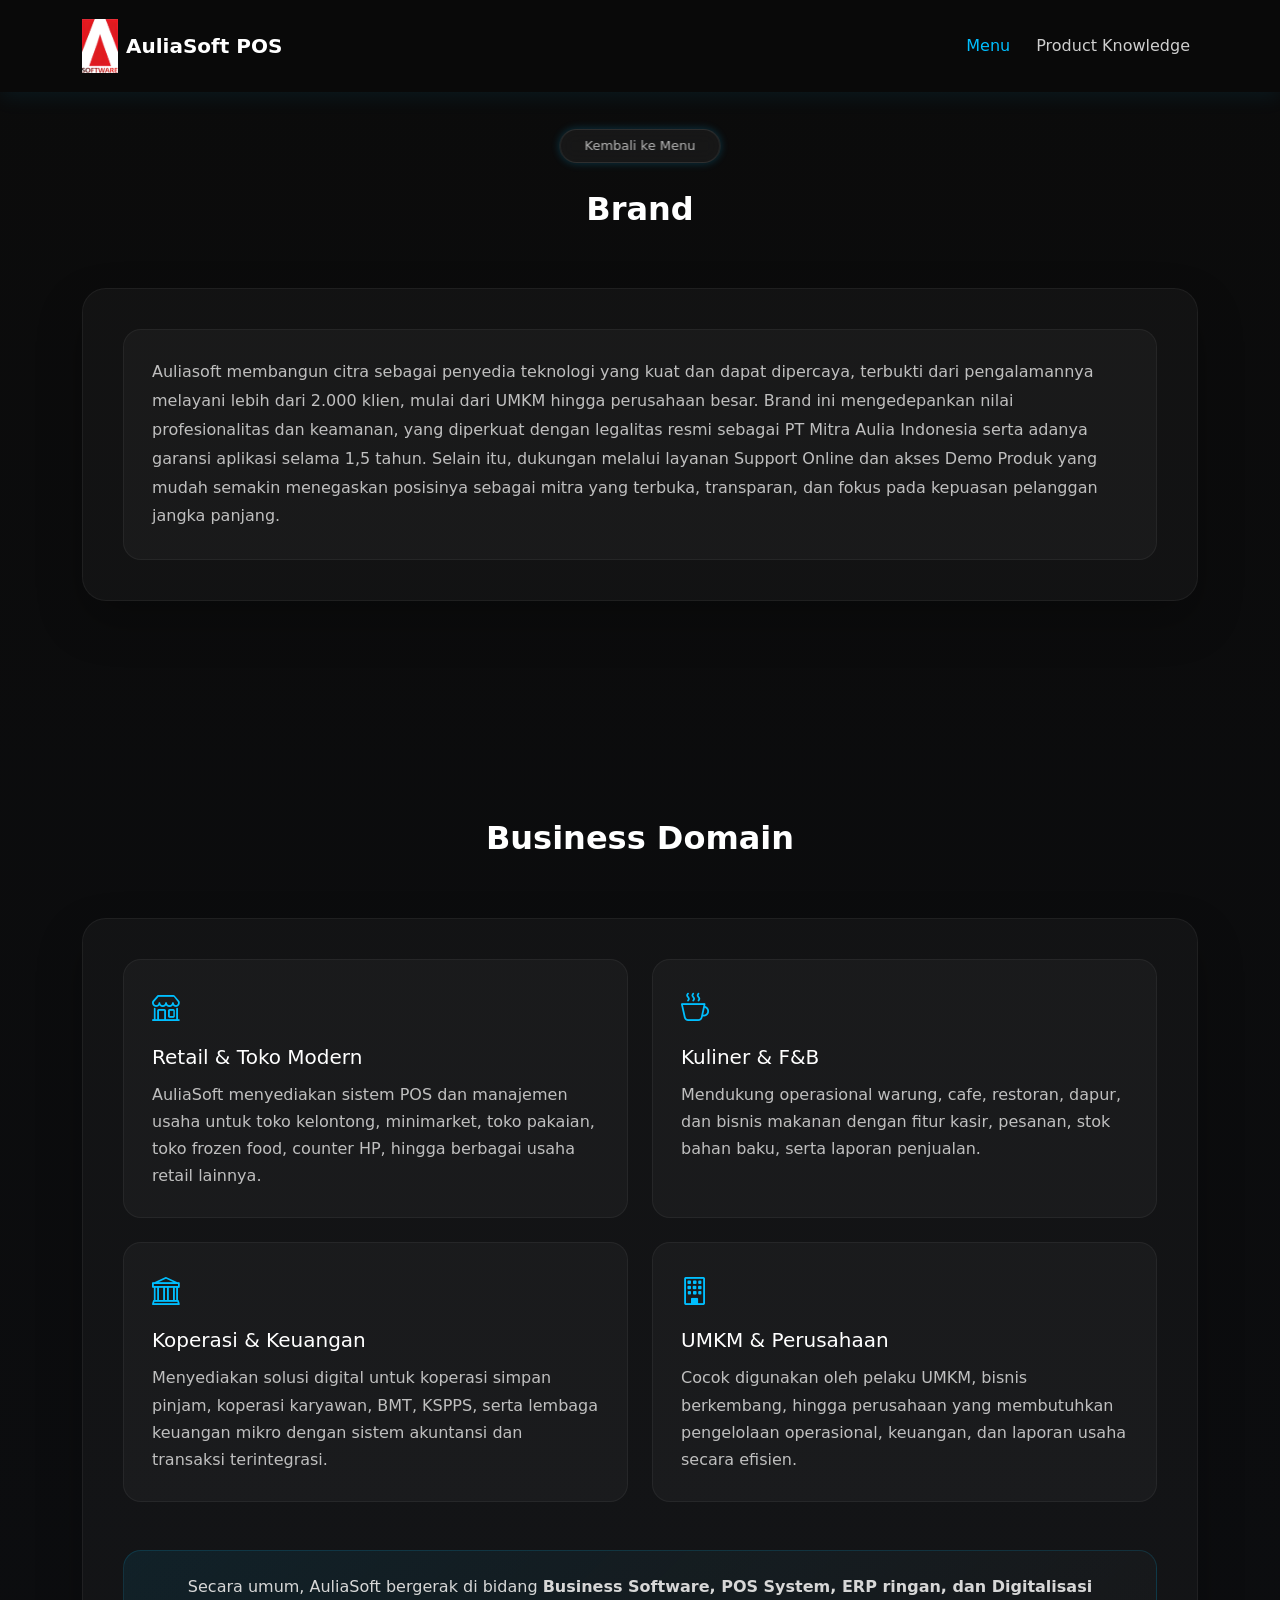
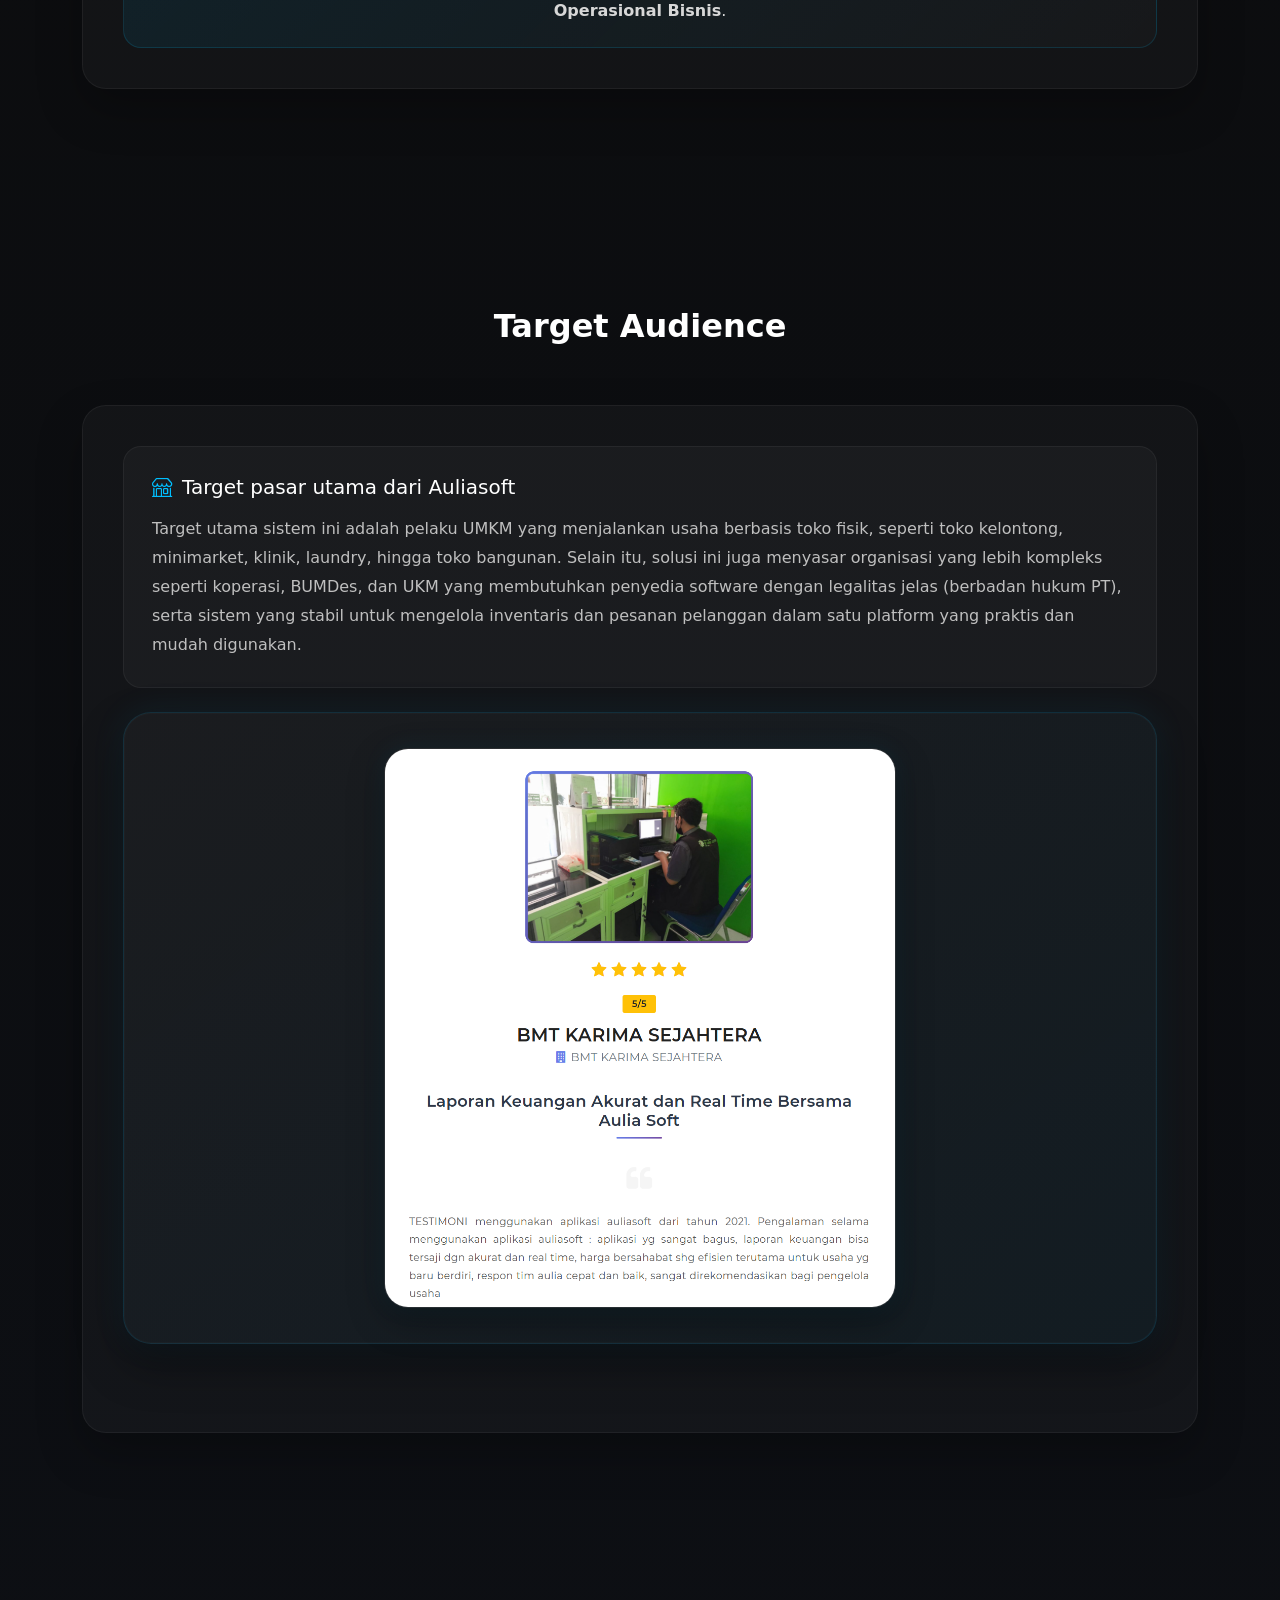
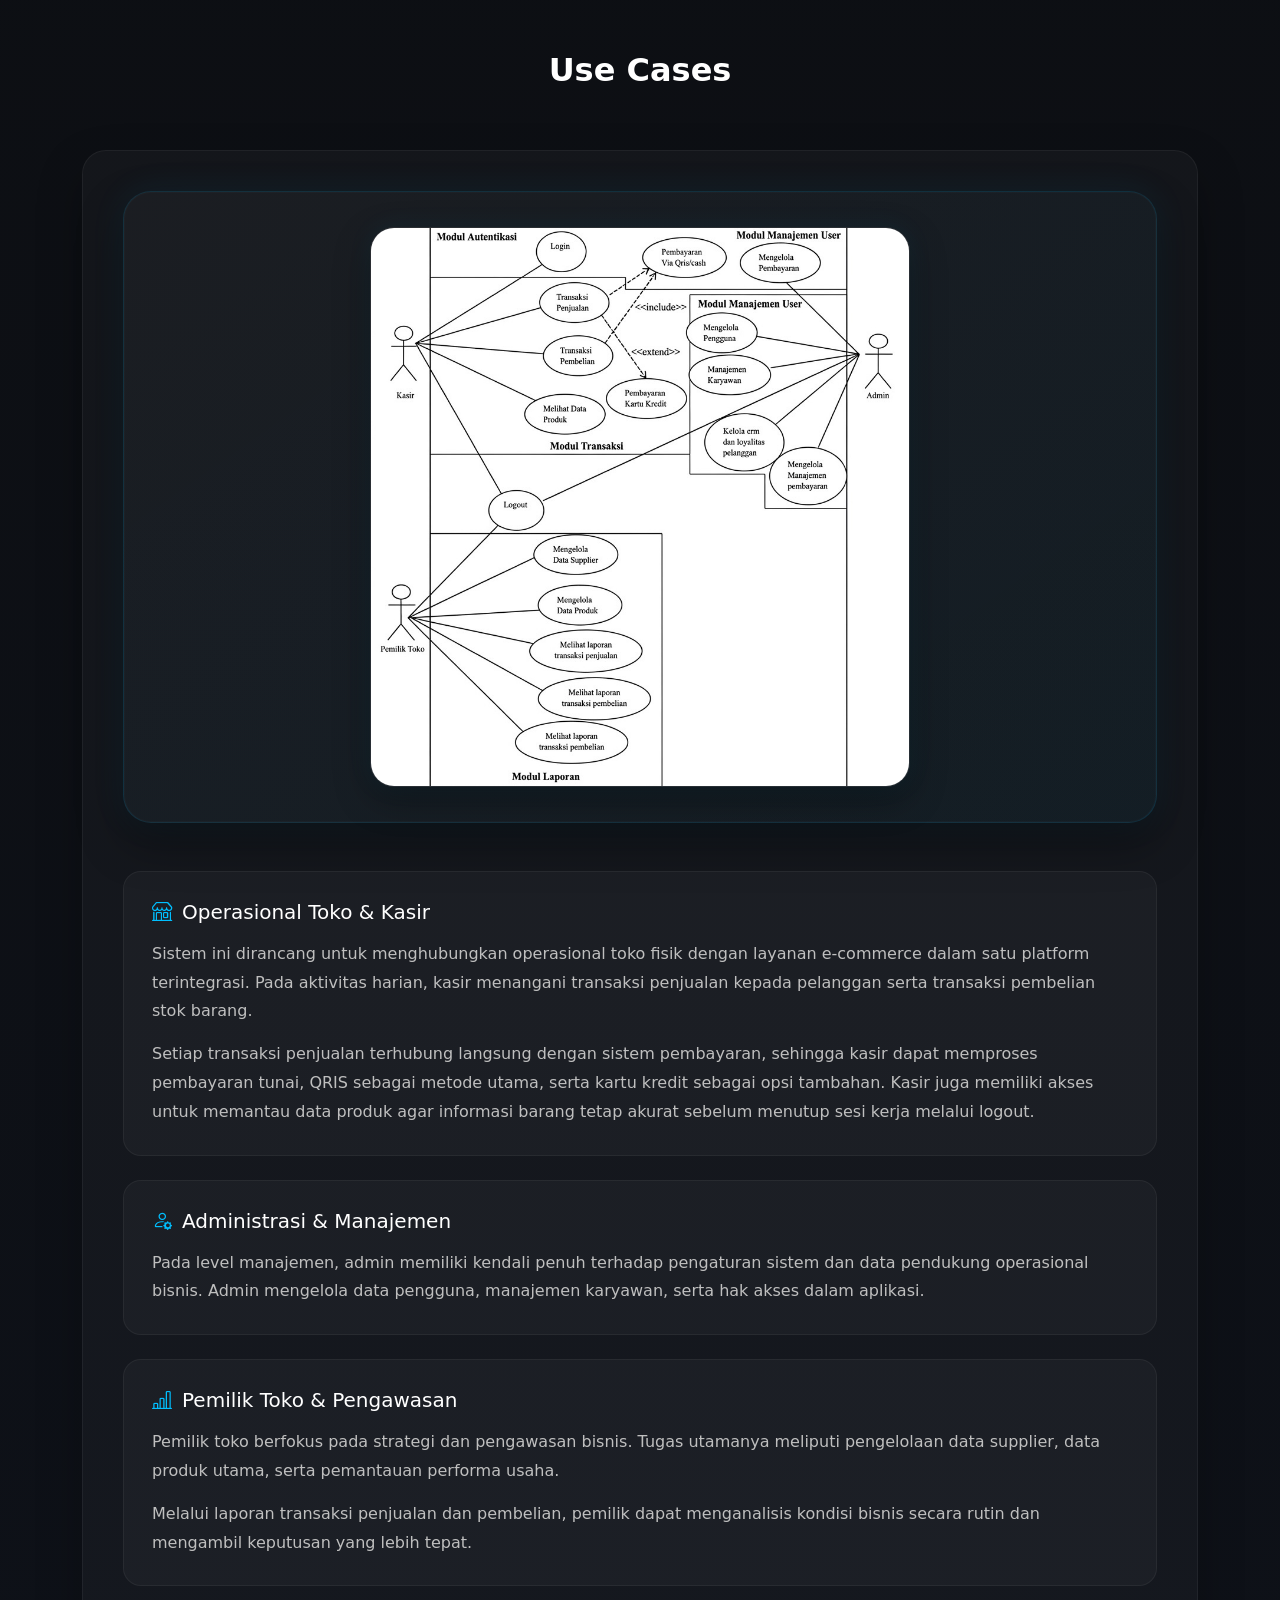
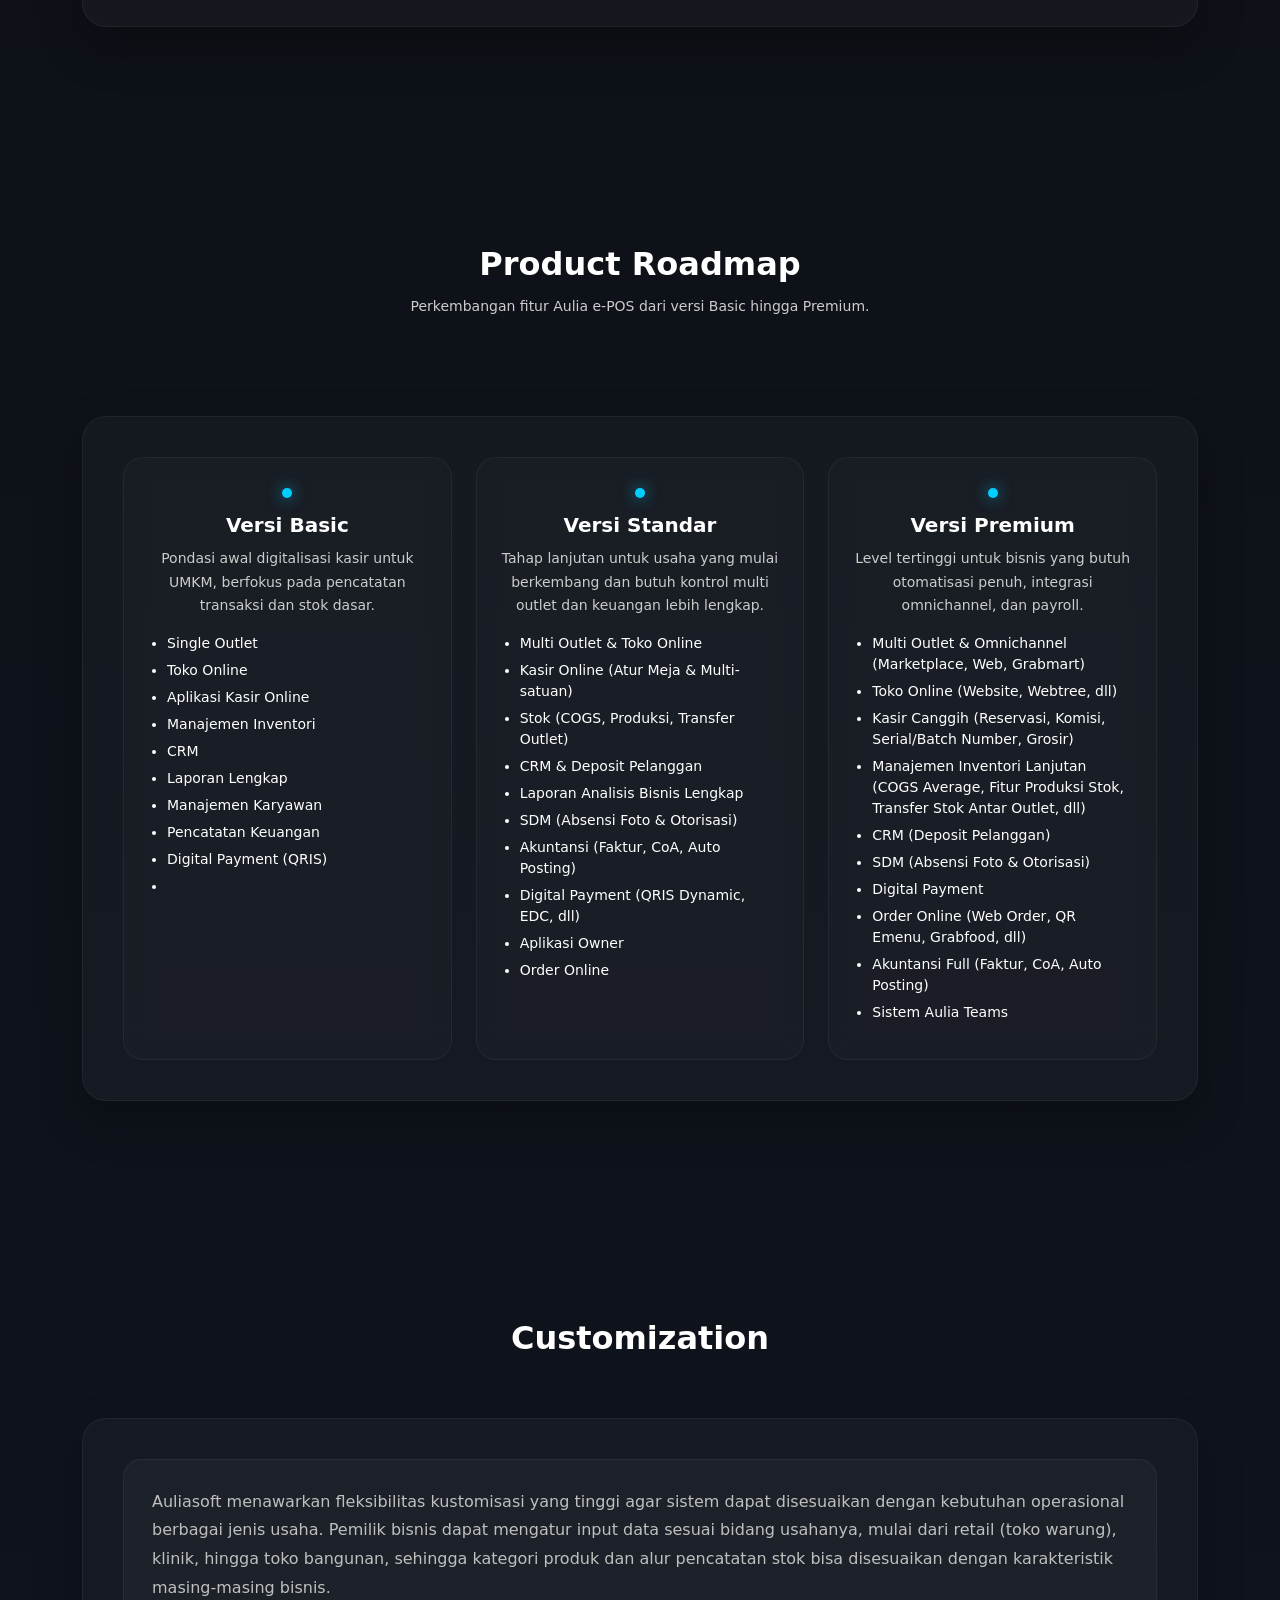
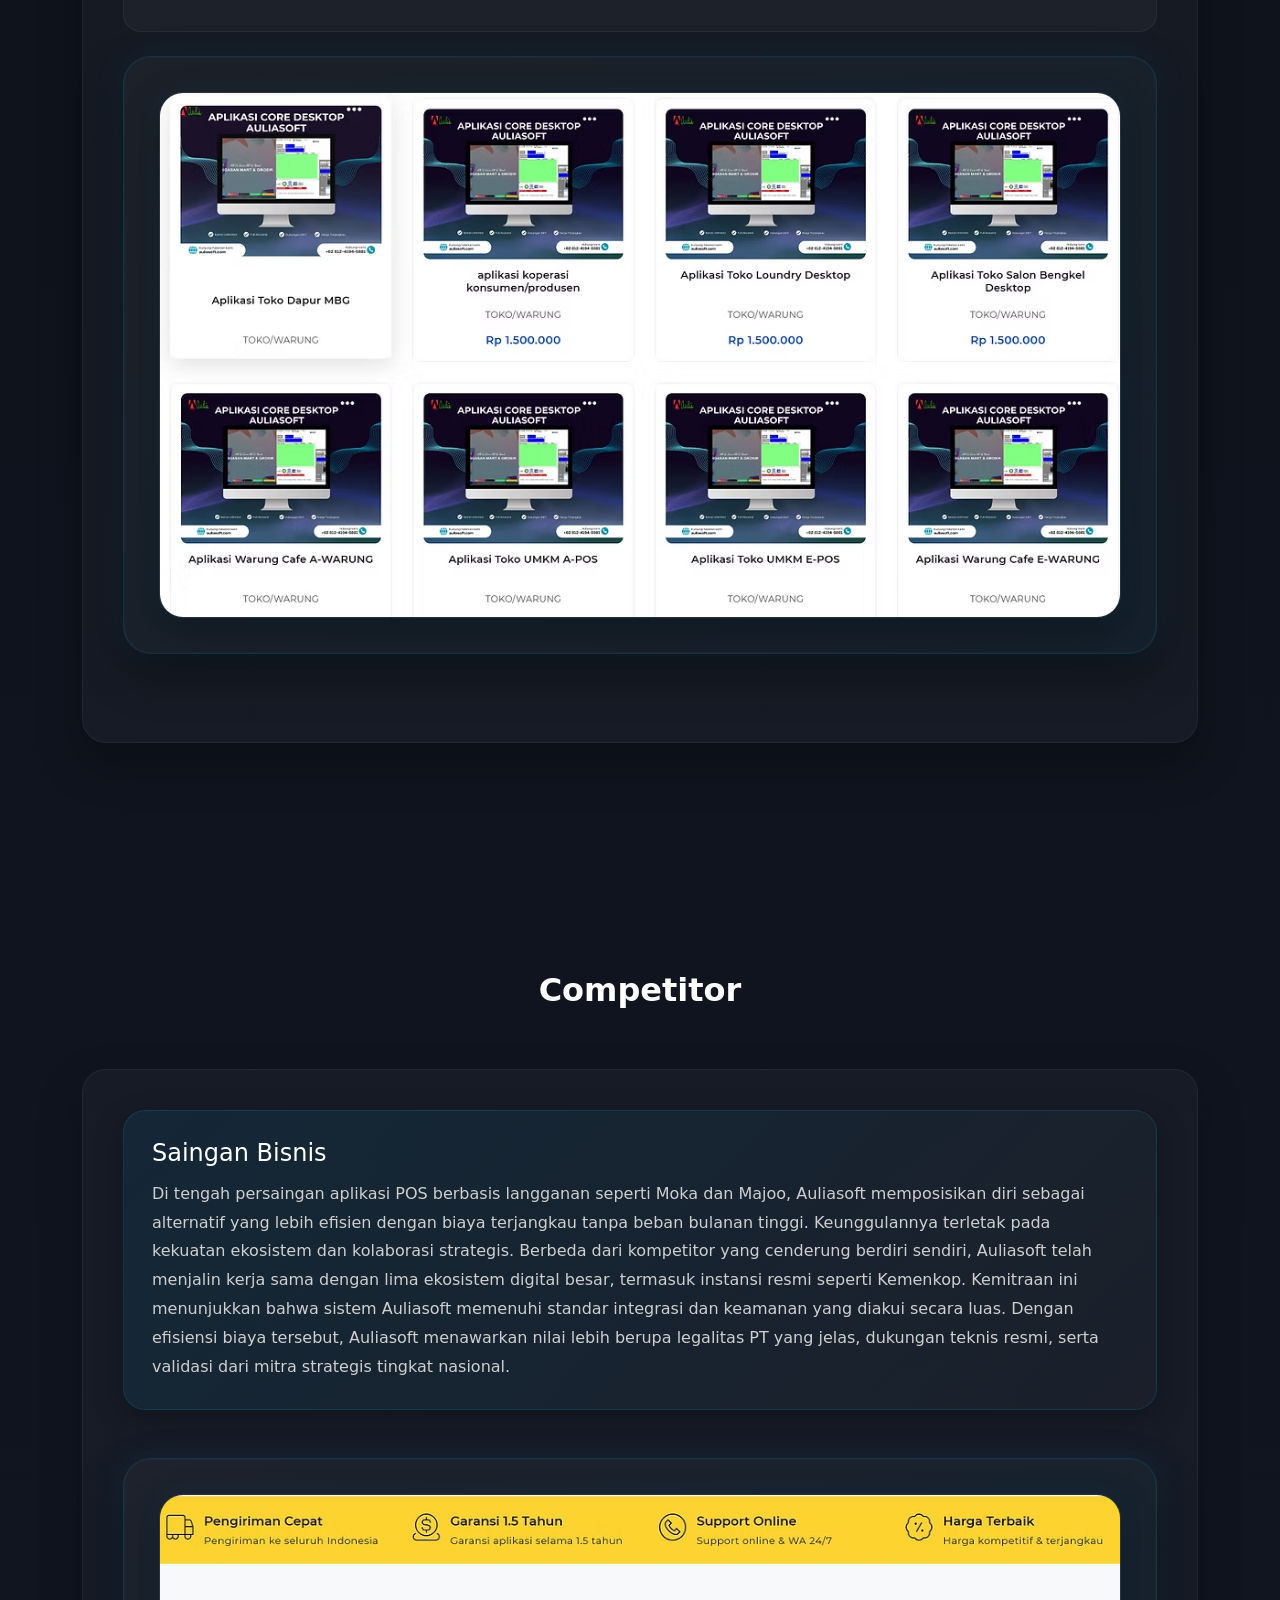
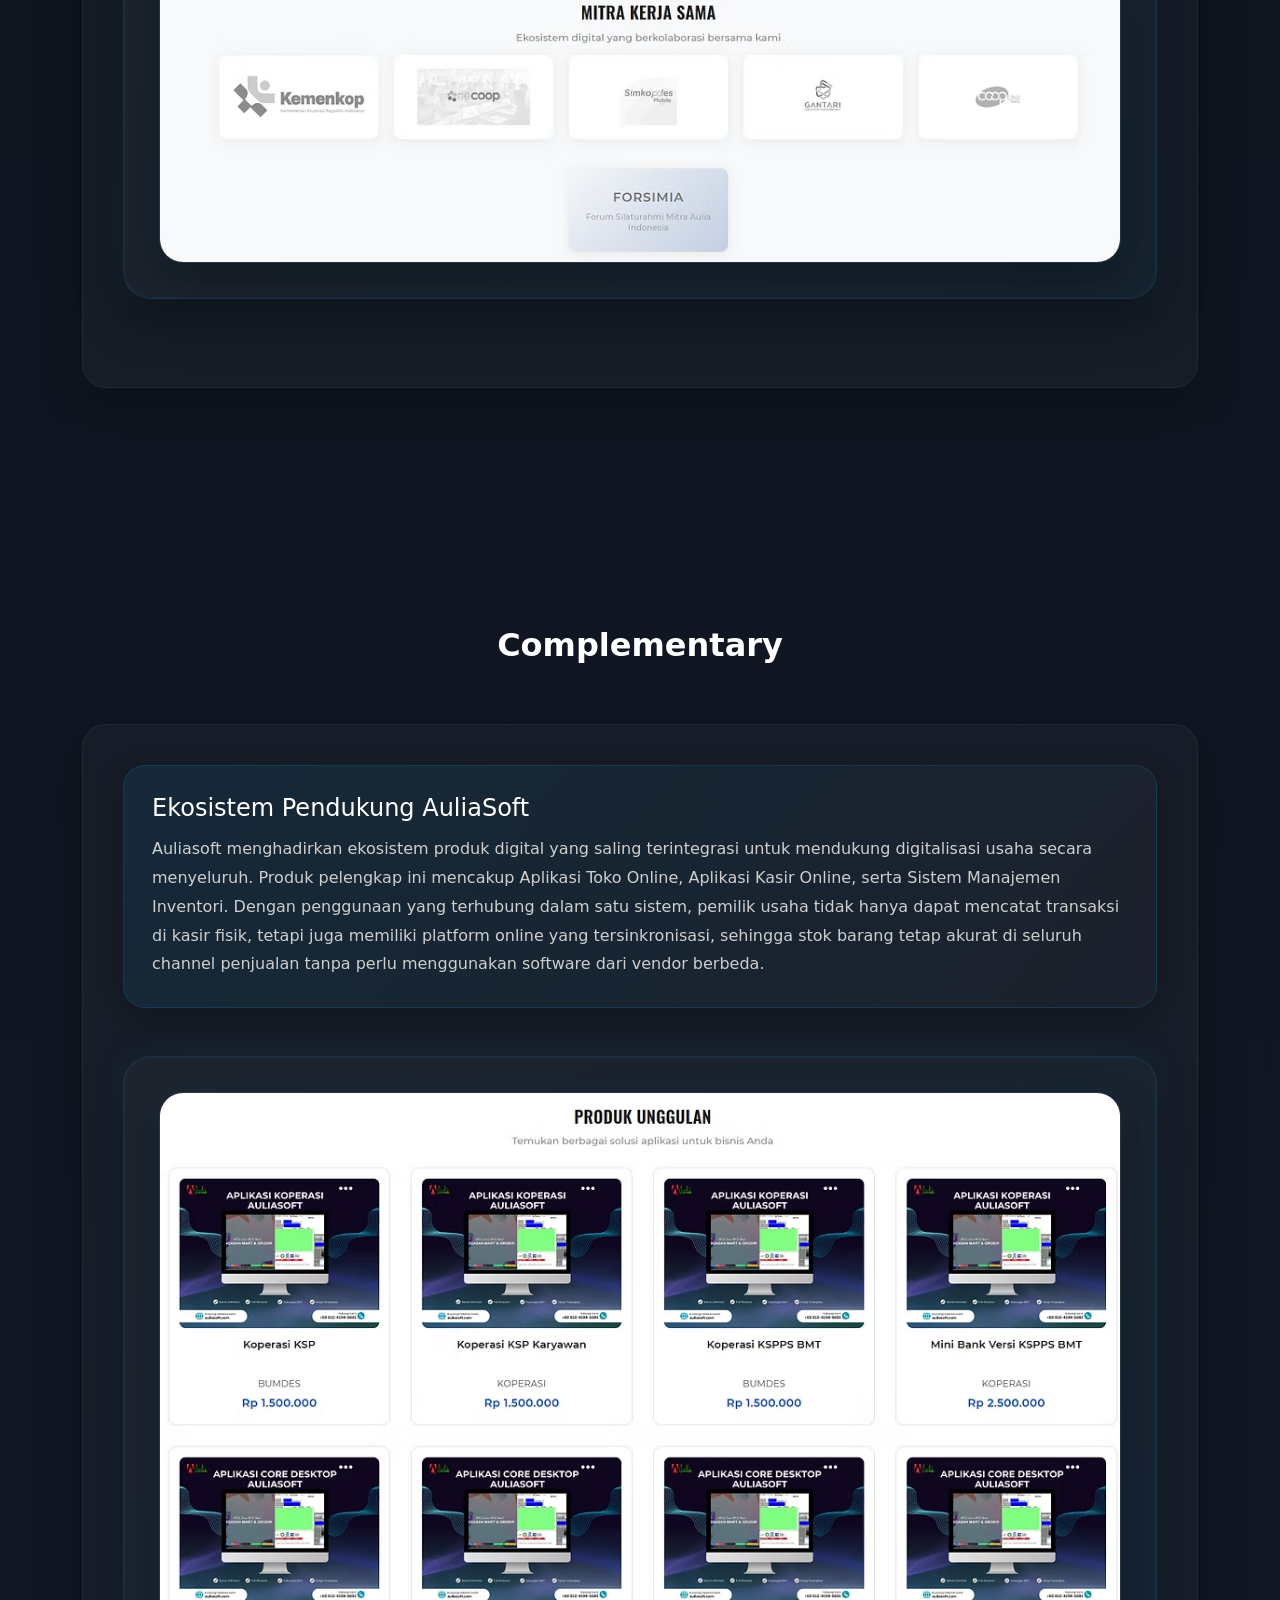
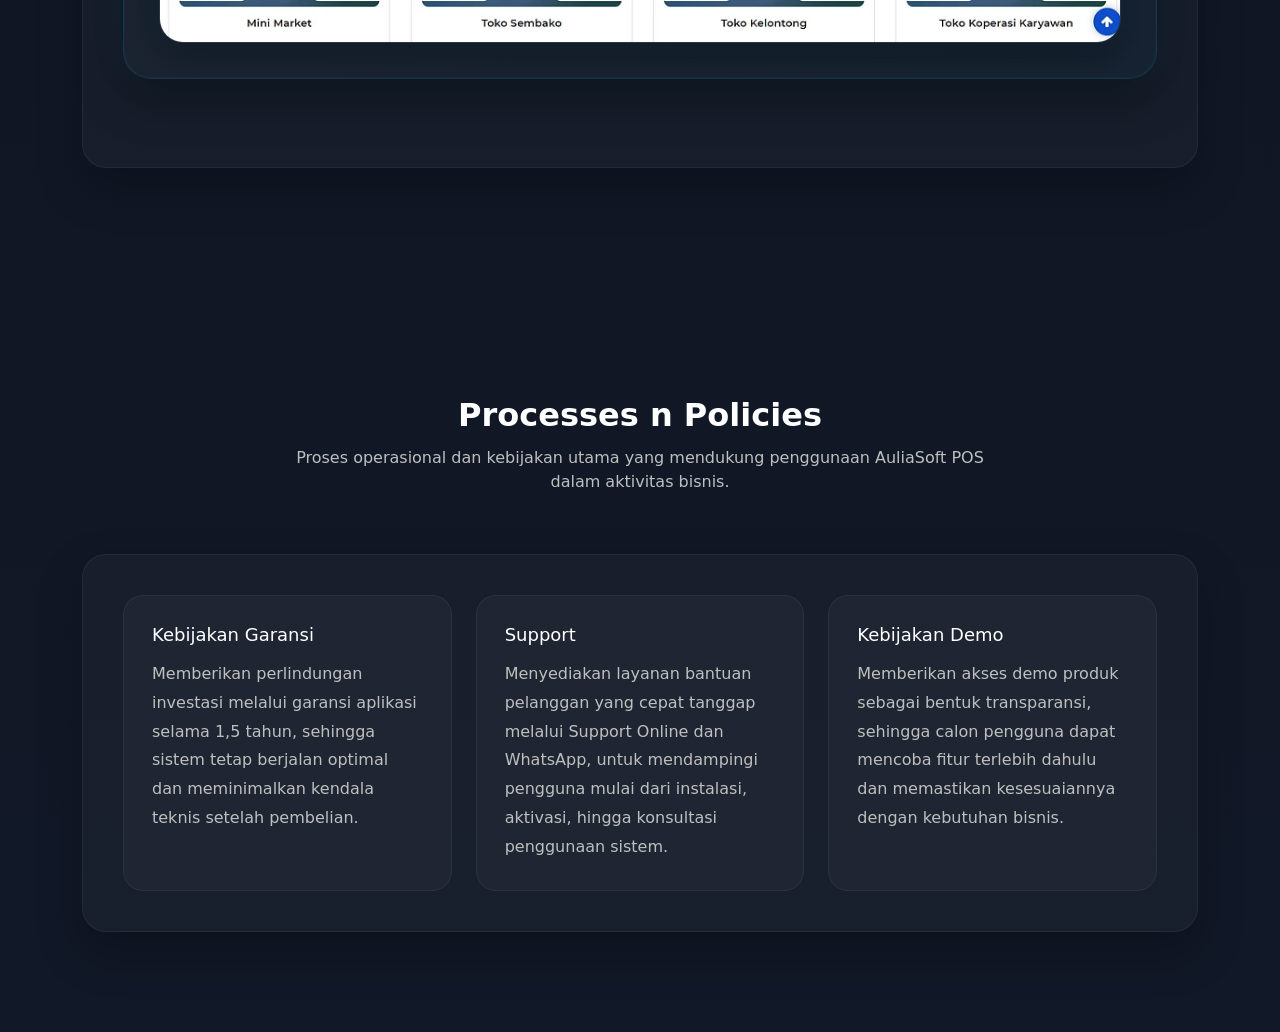
<file: detail.html>
<!DOCTYPE html>
<html lang="id">
<head>
  <meta charset="UTF-8">
  <meta name="viewport" content="width=device-width, initial-scale=1">

  <title>AuliaSoft Insight</title>

  <!-- Bootstrap CSS -->
  <link rel="stylesheet"
        href="https://cdn.jsdelivr.net/npm/bootstrap@5.3.2/dist/css/bootstrap.min.css">

  <!-- Bootstrap Icons -->
  <link rel="stylesheet"
        href="https://cdn.jsdelivr.net/npm/bootstrap-icons@1.11.3/font/bootstrap-icons.css">

  <!-- Custom CSS -->
  <link rel="stylesheet" href="style.css">

  <style>
    :root{
      --primary:#00bfff;
      --dark:#0b0b0b;
      --dark2:#111827;
      --card:#181818;
      --text:#ffffff;
      --muted:#bfbfbf;
    }

    html{
      scroll-behavior:smooth;
    }

    body{
      margin:0;
      font-family:system-ui,-apple-system,sans-serif;
      background:linear-gradient(180deg,var(--dark),var(--dark2));
      color:var(--text);
    }

    section{
      padding:100px 0;
    }

    .section-title{
      text-align:center;
      margin-bottom:60px;
    }

    .section-title span{
      display:inline-block;
      padding:8px 18px;
      border-radius:50px;
      font-size:14px;
      color:var(--primary);
      background:rgba(0,191,255,.08);
      border:1px solid rgba(0,191,255,.2);
    }

    .section-title h2{
      margin-top:18px;
      font-weight:700;
    }

    .section-title p{
      color:var(--muted);
      max-width:700px;
      margin:auto;
      margin-top:12px;
    }

    .content-box{
      background:rgba(255,255,255,.03);
      border:1px solid rgba(255,255,255,.05);
      border-radius:24px;
      padding:40px;
      box-shadow:0 20px 45px rgba(0,0,0,.25);
    }
  </style>
</head>

<body>

<!-- Navbar -->
  <nav id="navbar" class="navbar navbar-expand-lg fixed-top">
    <div class="container">

      <!-- Logo -->
      <a href="#" class="navbar-brand d-flex align-items-center">
        <img src="foto/auliasoftsoftware.png" alt="Logo" width="36" class="me-2" />
        <span class="fw-bold">AuliaSoft POS</span>
      </a>

      <!-- Toggle -->
      <button
        class="navbar-toggler"
        type="button"
        data-bs-toggle="collapse"
        data-bs-target="#navMenu"
      >
        <span class="navbar-toggler-icon"></span>
      </button>

      <!-- Menu -->
      <div class="collapse navbar-collapse" id="navMenu">
        <ul class="navbar-nav ms-auto">
          <li class="nav-item"><a href="index.html" class="nav-link active">Menu</a></li>
          <li class="nav-item"><a href="detail.html" class="nav-link">Product Knowledge</a></li>
        </ul>
      </div>

    </div>
  </nav>

<!-- BRAND -->
<section id="use-cases">
  <div class="container">

    <div class="section-title">
      <h2>Brand</h2>
      <p></p>
    </div>

    <div class="content-box">
      <!-- PENJELASAN -->
      <div class="usecase-content">

        <div class="usecase-block">
          <p>
            Auliasoft membangun citra sebagai penyedia teknologi yang kuat dan dapat dipercaya,
            terbukti dari pengalamannya melayani lebih dari 2.000 klien, mulai dari UMKM hingga perusahaan besar.
            Brand ini mengedepankan nilai profesionalitas dan keamanan, yang diperkuat dengan legalitas resmi
            sebagai PT Mitra Aulia Indonesia serta adanya garansi aplikasi selama 1,5 tahun. Selain itu, dukungan melalui
            layanan Support Online dan akses Demo Produk yang mudah semakin menegaskan posisinya sebagai mitra yang terbuka,
            transparan, dan fokus pada kepuasan pelanggan jangka panjang.
          </p>
        </div>

      </div>

    </div>
  </div>
</section>

<!-- BUSINESS DOMAIN -->
<section id="business-domain">
  <div class="container">

    <div class="section-title">
      <h2>Business Domain</h2>
    </div>

    <div class="content-box">

      <div class="row g-4">

        <div class="col-md-6">
          <div class="mini-info-box h-100">
            <i class="bi bi-shop"></i>
            <h5>Retail & Toko Modern</h5>
            <p>
              AuliaSoft menyediakan sistem POS dan manajemen usaha untuk
              toko kelontong, minimarket, toko pakaian, toko frozen food,
              counter HP, hingga berbagai usaha retail lainnya.
            </p>
          </div>
        </div>

        <div class="col-md-6">
          <div class="mini-info-box h-100">
            <i class="bi bi-cup-hot"></i>
            <h5>Kuliner & F&B</h5>
            <p>
              Mendukung operasional warung, cafe, restoran, dapur,
              dan bisnis makanan dengan fitur kasir, pesanan,
              stok bahan baku, serta laporan penjualan.
            </p>
          </div>
        </div>

        <div class="col-md-6">
          <div class="mini-info-box h-100">
            <i class="bi bi-bank"></i>
            <h5>Koperasi & Keuangan</h5>
            <p>
              Menyediakan solusi digital untuk koperasi simpan pinjam,
              koperasi karyawan, BMT, KSPPS, serta lembaga keuangan mikro
              dengan sistem akuntansi dan transaksi terintegrasi.
            </p>
          </div>
        </div>

        <div class="col-md-6">
          <div class="mini-info-box h-100">
            <i class="bi bi-building"></i>
            <h5>UMKM & Perusahaan</h5>
            <p>
              Cocok digunakan oleh pelaku UMKM, bisnis berkembang,
              hingga perusahaan yang membutuhkan pengelolaan operasional,
              keuangan, dan laporan usaha secara efisien.
            </p>
          </div>
        </div>

      </div>

      <div class="domain-note mt-5 text-center">
        <p class="mb-0">
          Secara umum, AuliaSoft bergerak di bidang
          <strong>Business Software, POS System, ERP ringan, dan Digitalisasi Operasional Bisnis</strong>.
        </p>
      </div>

    </div>
  </div>
</section>


<!-- Target -->
<section id="use-cases">
  <div class="container">

    <div class="section-title">
      <h2>Target Audience</h2>
      <p></p>
    </div>

    <div class="content-box">
      <!-- PENJELASAN -->
      <div class="usecase-content">

        <div class="usecase-block">
          <h5><i class="bi bi-shop"></i>Target pasar utama dari Auliasoft</h5>
          <p>
            Target utama sistem ini adalah pelaku UMKM yang menjalankan usaha berbasis toko fisik,
            seperti toko kelontong, minimarket, klinik, laundry, hingga toko bangunan. Selain itu, solusi ini
            juga menyasar organisasi yang lebih kompleks seperti koperasi, BUMDes, dan UKM yang membutuhkan penyedia
            software dengan legalitas jelas (berbadan hukum PT), serta sistem yang stabil untuk mengelola
            inventaris dan pesanan pelanggan dalam satu platform yang praktis dan mudah digunakan.
          </p>
        </div>

              <!-- TEMPAT GAMBAR -->
        <div class="usecase-image-box text-center mb-5">
          <img src="foto/bmt.png" alt="Use Case Diagram AuliaSoft POS" class="img-fluid">
        </div>

      </div>

    </div>
  </div>
</section>

<!-- USE CASES -->
<section id="use-cases">
  <div class="container">

    <div class="section-title">
      <h2>Use Cases</h2>
    </div>

    <div class="content-box">

      <!-- TEMPAT GAMBAR -->
      <div class="usecase-image-box text-center mb-5">
        <img src="foto/usecasepos.png" alt="Use Case Diagram AuliaSoft POS" class="img-fluid">
      </div>

      <!-- PENJELASAN -->
      <div class="usecase-content">

        <div class="usecase-block">
          <h5><i class="bi bi-shop"></i> Operasional Toko & Kasir</h5>
          <p>
            Sistem ini dirancang untuk menghubungkan operasional toko fisik
            dengan layanan e-commerce dalam satu platform terintegrasi.
            Pada aktivitas harian, kasir menangani transaksi penjualan
            kepada pelanggan serta transaksi pembelian stok barang.
          </p>

          <p>
            Setiap transaksi penjualan terhubung langsung dengan sistem
            pembayaran, sehingga kasir dapat memproses pembayaran tunai,
            QRIS sebagai metode utama, serta kartu kredit sebagai opsi tambahan.
            Kasir juga memiliki akses untuk memantau data produk agar informasi
            barang tetap akurat sebelum menutup sesi kerja melalui logout.
          </p>
        </div>

        <div class="usecase-block">
          <h5><i class="bi bi-person-gear"></i> Administrasi & Manajemen</h5>
          <p>
            Pada level manajemen, admin memiliki kendali penuh terhadap
            pengaturan sistem dan data pendukung operasional bisnis.
            Admin mengelola data pengguna, manajemen karyawan,
            serta hak akses dalam aplikasi.
          </p>

        </div>

        <div class="usecase-block">
          <h5><i class="bi bi-bar-chart-line"></i> Pemilik Toko & Pengawasan</h5>
          <p>
            Pemilik toko berfokus pada strategi dan pengawasan bisnis.
            Tugas utamanya meliputi pengelolaan data supplier,
            data produk utama, serta pemantauan performa usaha.
          </p>

          <p>
            Melalui laporan transaksi penjualan dan pembelian,
            pemilik dapat menganalisis kondisi bisnis secara rutin
            dan mengambil keputusan yang lebih tepat.
          </p>
        </div>

      </div>

    </div>
  </div>
</section>

<!-- PRODUCT ROADMAP -->
<section id="product-roadmap">
  <div class="container">

    <div class="section-title text-center">
      <h2>Product Roadmap</h2>
      <p>Perkembangan fitur Aulia e-POS dari versi Basic hingga Premium.</p>
    </div>

    <div class="content-box">
      <div class="row g-4">

        <!-- BASIC -->
        <div class="col-md-4">
          <div class="roadmap-item text-center">
            <span class="roadmap-dot"></span>
            <h5>Versi Basic</h5>
            <p>
              Pondasi awal digitalisasi kasir untuk UMKM, berfokus pada
              pencatatan transaksi dan stok dasar.
            </p>
            <ul class="text-start">
              <li>Single Outlet</li>
              <li>Toko Online</li>
              <li>Aplikasi Kasir Online</li>
              <li>Manajemen Inventori</li>
              <li>CRM</li>
              <li>Laporan Lengkap</li>
              <li>Manajemen Karyawan</li>
              <li>Pencatatan Keuangan</li>
              <li>Digital Payment (QRIS)</li>
              <li></li>
            </ul>
          </div>
        </div>

        <!-- STANDAR -->
        <div class="col-md-4">
          <div class="roadmap-item text-center">
            <span class="roadmap-dot"></span>
            <h5>Versi Standar</h5>
            <p>
              Tahap lanjutan untuk usaha yang mulai berkembang dan butuh
              kontrol multi outlet dan keuangan lebih lengkap.
            </p>
            <ul class="text-start">
              <li>Multi Outlet & Toko Online</li>
              <li>Kasir Online (Atur Meja & Multi-satuan)</li>
              <li>Stok (COGS, Produksi, Transfer Outlet)</li>
              <li>CRM & Deposit Pelanggan</li>
              <li>Laporan Analisis Bisnis Lengkap</li>
              <li>SDM (Absensi Foto & Otorisasi)</li>
              <li>Akuntansi (Faktur, CoA, Auto Posting)</li>
              <li>Digital Payment (QRIS Dynamic, EDC, dll)</li>
              <li>Aplikasi Owner</li>
              <li>Order Online</li>
            </ul>
          </div>
        </div>

        <!-- PREMIUM -->
        <div class="col-md-4">
          <div class="roadmap-item text-center">
            <span class="roadmap-dot"></span>
            <h5>Versi Premium</h5>
            <p>
              Level tertinggi untuk bisnis yang butuh otomatisasi penuh,
              integrasi omnichannel, dan payroll.
            </p>
            <ul class="text-start">
              <li>Multi Outlet & Omnichannel (Marketplace, Web, Grabmart)</li>
              <li>Toko Online (Website, Webtree, dll)</li>
              <li>Kasir Canggih (Reservasi, Komisi, Serial/Batch Number, Grosir)</li>
              <li>Manajemen Inventori Lanjutan (COGS Average, Fitur Produksi Stok, Transfer Stok Antar Outlet, dll)</li>
              <li>CRM (Deposit Pelanggan)</li>
              <li>SDM (Absensi Foto & Otorisasi)</li>
              <li>Digital Payment</li>
              <li>Order Online (Web Order, QR Emenu, Grabfood, dll)</li>
              <li>Akuntansi Full (Faktur, CoA, Auto Posting)</li>
              <li>Sistem Aulia Teams</li>
            </ul>
          </div>
        </div>

      </div>
    </div>

  </div>
</section>

<!-- Target -->
<section id="use-cases">
  <div class="container">

    <div class="section-title">
      <h2>Customization</h2>
      <p></p>
    </div>

    <div class="content-box">
      <!-- PENJELASAN -->
      <div class="usecase-content">

        <div class="usecase-block">

          <p>
            Auliasoft menawarkan fleksibilitas kustomisasi yang tinggi agar sistem dapat disesuaikan
            dengan kebutuhan operasional berbagai jenis usaha. Pemilik bisnis dapat mengatur input
            data sesuai bidang usahanya, mulai dari retail (toko warung), klinik, hingga toko bangunan,
            sehingga kategori produk dan alur pencatatan stok bisa disesuaikan dengan karakteristik masing-masing bisnis.
          </p>
        </div>

              <!-- TEMPAT GAMBAR -->
        <div class="usecase-image-box text-center mb-5">
          <img src="foto/costumization.png" alt="Use Case Diagram AuliaSoft POS" class="img-fluid">
        </div>

      </div>

    </div>
  </div>
</section>

<!-- Competitor -->
<section id="complementary">
  <div class="container">

    <div class="section-title">
      <h2>Competitor</h2>
    </div>

    <div class="content-box">

      <!-- Intro -->
      <div class="info-highlight mb-5">
        <h4>Saingan Bisnis</h4>
        <p class="mb-0">
          Di tengah persaingan aplikasi POS berbasis langganan seperti Moka dan Majoo, Auliasoft memposisikan diri sebagai alternatif
          yang lebih efisien dengan biaya terjangkau tanpa beban bulanan tinggi. Keunggulannya terletak pada kekuatan ekosistem dan
          kolaborasi strategis. Berbeda dari kompetitor yang cenderung berdiri sendiri, Auliasoft telah menjalin kerja sama dengan
          lima ekosistem digital besar, termasuk instansi resmi seperti Kemenkop. Kemitraan ini menunjukkan bahwa sistem Auliasoft
          memenuhi standar integrasi dan keamanan yang diakui secara luas. Dengan efisiensi biaya tersebut, Auliasoft menawarkan nilai
          lebih berupa legalitas PT yang jelas, dukungan teknis resmi, serta validasi dari mitra strategis tingkat nasional.
        </p>
      </div>
      <div>
        <!-- TEMPAT GAMBAR -->
        <div class="usecase-image-box text-center mb-5">
          <img src="foto/Mitra.avif" alt="Use Case Diagram AuliaSoft POS" class="img-fluid">
        </div>
      </div>
    </div>
  </div>
</section>

<!-- COMPLEMENTARY -->
<section id="complementary">
  <div class="container">

    <div class="section-title">
      <h2>Complementary</h2>
    </div>

    <div class="content-box">

      <!-- Intro -->
      <div class="info-highlight mb-5">
        <h4>Ekosistem Pendukung AuliaSoft</h4>
        <p class="mb-0">
          Auliasoft menghadirkan ekosistem produk digital yang saling terintegrasi untuk mendukung digitalisasi usaha secara menyeluruh.
          Produk pelengkap ini mencakup Aplikasi Toko Online, Aplikasi Kasir Online, serta Sistem Manajemen Inventori. Dengan penggunaan
          yang terhubung dalam satu sistem, pemilik usaha tidak hanya dapat mencatat transaksi di kasir fisik, tetapi juga memiliki platform
          online yang tersinkronisasi, sehingga stok barang tetap akurat di seluruh channel penjualan tanpa perlu menggunakan software dari
          vendor berbeda.
        </p>
      </div>
      <div>
        <!-- TEMPAT GAMBAR -->
        <div class="usecase-image-box text-center mb-5">
          <img src="foto/Complementary.png" alt="Use Case Diagram AuliaSoft POS" class="img-fluid">
        </div>
      </div>
    </div>
  </div>
</section>

<!-- PROCESSES N POLICIES -->
<section id="processes">
  <div class="container">

    <div class="section-title">
      <h2>Processes n Policies</h2>
      <p>
        Proses operasional dan kebijakan utama yang mendukung
        penggunaan AuliaSoft POS dalam aktivitas bisnis.
      </p>
    </div>

    <div class="content-box">

      <!-- Grid -->
      <div class="row g-4">

        <!-- 1 -->
        <div class="col-md-4">
          <div class="mini-box h-100">
            <h5>Kebijakan Garansi</h5>
            <p>
              Memberikan perlindungan investasi melalui garansi aplikasi
              selama 1,5 tahun, sehingga sistem tetap berjalan optimal
              dan meminimalkan kendala teknis setelah pembelian.
            </p>
          </div>
        </div>

        <!-- 2 -->
        <div class="col-md-4">
          <div class="mini-box h-100">
            <h5>Support</h5>
            <p>
              Menyediakan layanan bantuan pelanggan yang cepat tanggap
              melalui Support Online dan WhatsApp, untuk mendampingi
              pengguna mulai dari instalasi, aktivasi, hingga konsultasi penggunaan sistem.
            </p>
          </div>
        </div>

        <!-- 3 -->
        <div class="col-md-4">
          <div class="mini-box h-100">
            <h5>Kebijakan Demo</h5>
            <p>
              Memberikan akses demo produk sebagai bentuk transparansi,
              sehingga calon pengguna dapat mencoba fitur terlebih dahulu
              dan memastikan kesesuaiannya dengan kebutuhan bisnis.
            </p>
          </div>
        </div>

      </div>

    </div>
  </div>
</section>


<div class="back-to-home">
  <a href="index.html" class="btn btn-light px-4">
    Kembali ke Menu
  </a>
</div>

<!-- Bootstrap JS -->
<script src="https://cdn.jsdelivr.net/npm/bootstrap@5.3.2/dist/js/bootstrap.bundle.min.js"></script>

</body>
</html>
</file>
<file: style.css>
/* style.css */

/* ================= ROOT ================= */
:root {
  --primary: #00bfff;
  --primary-dark: #007bff;
  --bg-dark: #0a0a0a;
  --card-dark: #111111;
  --text-light: #eaeaea;
  --text-muted: #b8b8b8;
  --navbar-height: 72px;
  --radius: 18px;
  --transition: 0.3s ease;
}

/* ================= GLOBAL ================= */
* {
  margin: 0;
  padding: 0;
  box-sizing: border-box;
}

html {
  scroll-behavior: smooth;
}

body {
  padding-top: var(--navbar-height);
  font-family: system-ui, -apple-system, sans-serif;
  background: var(--bg-dark);
  color: var(--text-light);
}

section {
  scroll-margin-top: 90px;
}

img {
  max-width: 100%;
  display: block;
}

a {
  text-decoration: none;
}

.section-space {
  padding: 100px 0;
}

/* ================= NAVBAR ================= */
#navbar {
  background: rgba(10, 10, 10, 0.85);
  backdrop-filter: blur(14px);
  padding: 14px 0;
  box-shadow: 0 5px 20px rgba(0, 191, 255, 0.08);
}

.navbar-brand {
  color: white !important;
}

.navbar-toggler {
  border: none;
}

.navbar-toggler:focus {
  box-shadow: none;
}

.nav-link {
  color: #cfcfcf !important;
  margin-left: 10px;
  transition: var(--transition);
}

.nav-link:hover,
.nav-link.active {
  color: var(--primary) !important;
}

/* ================= HERO =================
.hero {
  min-height: 100vh;
  background: radial-gradient(circle at center, #001a2e 0%, #000 100%);
}

.hero-text {
  color: var(--text-muted);
  font-size: 1.05rem;
  line-height: 1.8;
  max-width: 540px;
}

.hero-image img {
  border-radius: var(--radius);
} */

/* HERO */
.hero {
  min-height: 100vh;
  padding: 120px 0 80px;
  background: radial-gradient(circle at center, #001a2e, #000);
}

.hero-content {
  max-width: 850px;
  margin: auto;
}

.hero-text {
  max-width: 650px;
  color: #cfcfcf;
  line-height: 1.8;
}

/* Slider */
.hero-slider {
  max-width: 950px;
  margin: auto;
}

.hero-slider img {
  border-radius: 20px;
  object-fit: cover;
}

/* Tombol Slider */
.carousel-control-prev,
.carousel-control-next {
  width: 50px;
}

.carousel-control-prev-icon,
.carousel-control-next-icon {
  background-size: 70%;
}

/* Smooth Fade */
.carousel-fade .carousel-item {
  opacity: 0;
  transition: opacity 1.2s ease-in-out;
}

.carousel-fade .carousel-item.active {
  opacity: 1;
}

/* ================= BUTTON ================= */
.btn {
  border-radius: 10px;
  transition: var(--transition);
  box-shadow: 0 0 10px rgba(0, 191, 255, 0.35);
}

.btn:hover {
  transform: translateY(-2px);
  box-shadow: 0 0 20px rgba(0, 191, 255, 0.75);
}

/* ================= MINI CARD ================= */
.mini-card {
  background: white;
  color: #111;
  padding: 18px;
  border-radius: var(--radius);
  box-shadow: 0 10px 25px rgba(0, 0, 0, 0.2);
}

.mini-card small {
  color: #666;
}

.mini-card h4 {
  color: var(--primary-dark);
}

/* ================= ABOUT =================
.about-box {
  max-width: 760px;
  background: var(--card-dark);
  padding: 45px;
  border-radius: var(--radius);
  box-shadow: 0 0 25px rgba(0, 191, 255, 0.08);
}

.about-box p {
  color: var(--text-muted);
  line-height: 1.8;
} */
/* ABOUT */
.about-section {
  padding: 110px 0;
  background: radial-gradient(circle at center, #001a2e, #000);
}

.about-box {
  max-width: 850px;
  padding: 55px 40px;
  border-radius: 24px;
  background: rgba(255, 255, 255, 0.03);
  border: 1px solid rgba(0, 191, 255, 0.15);
  backdrop-filter: blur(12px);
  box-shadow: 0 0 35px rgba(0, 191, 255, 0.08);
}

.about-badge {
  display: inline-block;
  padding: 8px 18px;
  border-radius: 50px;
  font-size: 14px;
  color: #00bfff;
  background: rgba(0, 191, 255, 0.08);
  border: 1px solid rgba(0, 191, 255, 0.2);
}

.about-box h2 {
  font-size: 2.2rem;
  color: #ffffff;
}

.about-box p {
  color: #cfcfcf;
  line-height: 1.9;
  font-size: 1.05rem;
  max-width: 700px;
  margin-inline: auto;
}

@media (max-width: 768px) {
  .about-box {
    padding: 35px 22px;
  }

  .about-box h2 {
    font-size: 1.7rem;
  }
}

/* ================= CARD UMUM ================= */
.card-dark {
  background: var(--card-dark);
  border-radius: var(--radius);
  box-shadow: 0 0 20px rgba(0, 191, 255, 0.06);
  transition: var(--transition);
}

.card-dark:hover {
  box-shadow: 0 0 25px rgba(0, 191, 255, 0.25);
}

/* ================= RESPONSIVE ================= */
@media (max-width: 991px) {
  .hero {
    text-align: center;
    padding: 60px 0;
  }

  .hero-text {
    margin: auto;
  }

  .nav-link {
    margin-left: 0;
    margin-top: 8px;
  }
}

@media (max-width: 576px) {
  .about-box {
    padding: 30px 20px;
  }

  .hero h1 {
    font-size: 2rem;
  }
}

/* PROBLEM */
.problem-section {
  padding: 110px 0;
  background: linear-gradient(180deg, #0f0f0f, #181818);
}

.problem-heading {
  max-width: 760px;
}

.problem-badge {
  display: inline-block;
  padding: 8px 18px;
  border-radius: 50px;
  background: rgba(255,255,255,0.06);
  color: #00bfff;
  font-size: 14px;
  border: 1px solid rgba(255,255,255,0.08);
}

.problem-heading h2 {
  color: #fff;
  font-size: 2.2rem;
}

.problem-heading p {
  color: #bfbfbf;
  line-height: 1.8;
}

/* Card */
.problem-card {
  background: #1b1b1b;
  border: 1px solid rgba(255,255,255,0.05);
  border-radius: 22px;
  padding: 30px 24px;
  transition: 0.3s ease;
}

.problem-card:hover {
  transform: translateY(-6px);
  border-color: rgba(0,191,255,0.3);
  box-shadow: 0 15px 30px rgba(0,0,0,0.25);
}

.problem-icon {
  width: 58px;
  height: 58px;
  border-radius: 16px;
  display: flex;
  align-items: center;
  justify-content: center;
  background: linear-gradient(135deg, #00bfff, #007bff);
  font-size: 24px;
  color: #fff;
  margin-bottom: 20px;
}

.problem-card h5 {
  color: #fff;
  margin-bottom: 12px;
}

.problem-card p {
  color: #bfbfbf;
  line-height: 1.7;
  margin-bottom: 0;
  font-size: 15px;
}

@media (max-width: 768px) {
  .problem-heading h2 {
    font-size: 1.7rem;
  }
}

/* SOLUTION */
.solution-section {
  padding: 110px 0;
  background: linear-gradient(180deg, #101820, #0b0b0b);
}

.solution-heading {
  max-width: 760px;
}

.solution-badge {
  display: inline-block;
  padding: 8px 18px;
  border-radius: 50px;
  font-size: 14px;
  color: #00bfff;
  background: rgba(0,191,255,0.08);
  border: 1px solid rgba(0,191,255,0.18);
}

.solution-heading h2 {
  color: #fff;
  font-size: 2.2rem;
}

.solution-heading p {
  color: #bfbfbf;
  line-height: 1.8;
}

/* List */
.solution-list {
  display: flex;
  flex-direction: column;
  gap: 18px;
}

.solution-item {
  display: flex;
  gap: 16px;
  padding: 22px;
  border-radius: 20px;
  background: #181818;
  border: 1px solid rgba(255,255,255,0.05);
  transition: 0.3s ease;
}

.solution-item:hover {
  transform: translateY(-4px);
  border-color: rgba(0,191,255,0.25);
}

.solution-item h5 {
  color: #fff;
  margin-bottom: 8px;
  font-size: 1.05rem;
}

.solution-item p {
  color: #bfbfbf;
  margin-bottom: 0;
  line-height: 1.7;
  font-size: 15px;
}

.check-icon {
  width: 50px;
  height: 50px;
  min-width: 50px;
  border-radius: 14px;
  display: flex;
  align-items: center;
  justify-content: center;
  background: linear-gradient(135deg, #00bfff, #007bff);
  color: #fff;
  font-size: 20px;
}

/* Right Box */
.solution-highlight {
  padding: 45px 30px;
  border-radius: 24px;
  background: linear-gradient(135deg, #00bfff, #007bff);
  color: #fff;
  box-shadow: 0 20px 35px rgba(0,191,255,0.2);
}

.solution-highlight p {
  color: rgba(255,255,255,0.9);
  line-height: 1.8;
}

.mini-label {
  display: inline-block;
  padding: 7px 16px;
  border-radius: 50px;
  font-size: 13px;
  background: rgba(255,255,255,0.15);
}

@media (max-width: 768px) {
  .solution-heading h2 {
    font-size: 1.7rem;
  }

  .solution-highlight {
    padding: 35px 24px;
  }
}

/* PRODUCT */
.product-section {
  padding: 110px 0;
  background: linear-gradient(180deg, #0b0b0b, #111827);
}

.product-heading {
  max-width: 760px;
}

.product-badge {
  display: inline-block;
  padding: 8px 18px;
  border-radius: 50px;
  font-size: 14px;
  color: #00bfff;
  background: rgba(0,191,255,0.08);
  border: 1px solid rgba(0,191,255,0.18);
}

.product-heading h2 {
  color: #fff;
  font-size: 2.2rem;
}

.product-heading p {
  color: #bfbfbf;
  line-height: 1.8;
}

/* Highlight */
.product-highlight {
  padding: 35px 30px;
  border-radius: 24px;
  background: rgba(255,255,255,0.03);
  border: 1px solid rgba(255,255,255,0.06);
}

.product-highlight h3 {
  color: #fff;
}

.product-highlight p {
  color: #cfcfcf;
}

/* Cards */
.pk-card {
  height: 100%;
  padding: 28px 24px;
  border-radius: 22px;
  background: #181818;
  border: 1px solid rgba(255,255,255,0.05);
  transition: 0.3s ease;
}

.pk-card:hover {
  transform: translateY(-6px);
  border-color: rgba(0,191,255,0.25);
  box-shadow: 0 15px 30px rgba(0,0,0,0.25);
}

.pk-icon {
  width: 58px;
  height: 58px;
  border-radius: 16px;
  display: flex;
  align-items: center;
  justify-content: center;
  background: linear-gradient(135deg, #00bfff, #007bff);
  color: #fff;
  font-size: 24px;
  margin-bottom: 18px;
}

.pk-card h5 {
  color: #fff;
  margin-bottom: 12px;
}

.pk-card p {
  color: #bfbfbf;
  margin-bottom: 0;
  line-height: 1.7;
  font-size: 15px;
}

@media (max-width: 768px) {
  .product-heading h2 {
    font-size: 1.7rem;
  }
}

/* PRICING */
.pricing-section {
  padding: 110px 0;
  background: linear-gradient(180deg, #111827, #0b0b0b);
}

.pricing-heading {
  max-width: 720px;
}

.pricing-badge {
  display: inline-block;
  padding: 8px 18px;
  border-radius: 50px;
  font-size: 14px;
  color: #00bfff;
  background: rgba(0,191,255,0.08);
  border: 1px solid rgba(0,191,255,0.18);
}

.pricing-heading h2 {
  color: #fff;
  font-size: 2.2rem;
}

.pricing-heading p {
  color: #bfbfbf;
  line-height: 1.8;
}

/* Card */
.price-card {
  position: relative;
  height: 100%;
  padding: 32px 26px;
  border-radius: 24px;
  background: #181818;
  border: 1px solid rgba(255,255,255,0.05);
  transition: 0.3s ease;
}

.price-card:hover {
  transform: translateY(-8px);
  border-color: rgba(0,191,255,0.25);
  box-shadow: 0 20px 35px rgba(0,0,0,0.28);
}

.price-card h5 {
  color: #fff;
  font-weight: 700;
}

.price {
  font-size: 2rem;
  font-weight: 800;
  color: #00bfff;
  margin: 14px 0 8px;
}

.desc {
  color: #bfbfbf;
  margin-bottom: 22px;
}

/* Features */
.feature-preview,
.feature-full {
  list-style: none;
  padding: 0;
  margin: 0;
}

.feature-preview li,
.feature-full li {
  color: #d8d8d8;
  padding: 8px 0;
  border-bottom: 1px solid rgba(255,255,255,0.04);
  font-size: 15px;
}

.feature-preview li i,
.feature-full li i {
  color: #00bfff;
  margin-right: 10px;
}

/* Popular */
.popular {
  border: 1px solid rgba(0,191,255,0.35);
  transform: scale(1.03);
  box-shadow: 0 15px 30px rgba(0,191,255,0.08);
}

.popular:hover {
  transform: scale(1.03) translateY(-8px);
}

.ribbon {
  position: absolute;
  top: 18px;
  right: -10px;
  padding: 6px 14px;
  font-size: 12px;
  font-weight: 700;
  color: #fff;
  background: linear-gradient(135deg, #00bfff, #007bff);
  border-radius: 50px;
}

/* Button */
.price-card .btn {
  border-radius: 12px;
  padding: 10px 16px;
  font-weight: 600;
}

/* Responsive */
@media (max-width: 768px) {
  .pricing-heading h2 {
    font-size: 1.7rem;
  }

  .popular,
  .popular:hover {
    transform: none;
  }
}

/* FEATURES */
.feature-section {
  padding: 110px 0;
  background: linear-gradient(180deg, #0b0b0b, #111827);
}

.feature-heading {
  max-width: 720px;
}

.feature-badge {
  display: inline-block;
  padding: 8px 18px;
  border-radius: 50px;
  font-size: 14px;
  color: #00bfff;
  background: rgba(0,191,255,0.08);
  border: 1px solid rgba(0,191,255,0.18);
}

.feature-heading h2 {
  color: #fff;
}

.feature-heading p {
  color: #bfbfbf;
}

/* List */
.feature-list-item {
  background: #181818;
  border: 1px solid rgba(255,255,255,0.05);
  border-radius: 18px;
  padding: 18px 18px;
  margin-bottom: 14px;
  cursor: pointer;
  transition: 0.3s ease;
}

.feature-list-item:hover {
  border-color: rgba(0,191,255,0.25);
  transform: translateY(-3px);
}

.feature-title {
  display: flex;
  align-items: center;
  gap: 12px;
  color: #fff;
  font-weight: 600;
}

.feature-title i {
  width: 42px;
  height: 42px;
  border-radius: 12px;
  display: flex;
  align-items: center;
  justify-content: center;
  background: linear-gradient(135deg, #00bfff, #007bff);
  color: #fff;
  font-size: 18px;
}

/* Expand */
.feature-expand {
  display: none;
  padding-top: 16px;
}

.feature-list-item.active .feature-expand {
  display: block;
}

.feature-expand img {
  border-radius: 14px;
  margin-bottom: 10px;
}

.feature-expand small {
  color: #bfbfbf;
  line-height: 1.7;
  display: block;
}

/* FAQ */
.faq-section {
  padding: 110px 0;
  background: linear-gradient(180deg, #0f0f0f, #181818);
}

.faq-heading {
  max-width: 720px;
}

.faq-badge {
  display: inline-block;
  padding: 8px 18px;
  border-radius: 50px;
  background: rgba(255,255,255,0.06);
  color: #00bfff;
  font-size: 14px;
  border: 1px solid rgba(255,255,255,0.08);
}

.faq-heading h2 {
  color: #fff;
  font-size: 2.2rem;
}

.faq-heading p {
  color: #bfbfbf;
  line-height: 1.8;
}

/* Accordion */
.faq-accordion {
  max-width: 850px;
  margin: auto;
}

.faq-accordion .accordion-item {
  background: #1b1b1b;
  border: 1px solid rgba(255,255,255,0.05);
  border-radius: 18px !important;
  overflow: hidden;
  margin-bottom: 14px;
}

.faq-accordion .accordion-button {
  background: #1b1b1b;
  color: #fff;
  font-weight: 600;
  box-shadow: none;
  padding: 20px 22px;
}

.faq-accordion .accordion-button:not(.collapsed) {
  background: #1b1b1b;
  color: #00bfff;
}

.faq-accordion .accordion-button:focus {
  box-shadow: none;
}

.faq-accordion .accordion-button::after {
  filter: brightness(0) invert(1);
}

.faq-accordion .accordion-body {
  color: #bfbfbf;
  line-height: 1.8;
  padding: 0 22px 22px;
  background: #1b1b1b;
}

.faq-accordion .accordion-item:hover {
  border-color: rgba(0,191,255,0.25);
  transition: 0.3s ease;
}

@media (max-width: 768px) {
  .faq-heading h2 {
    font-size: 1.7rem;
  }
}

/* ===============================
   TESTIMONI SECTION
================================= */
.testimonial-section {
  padding: 110px 0;
  background: linear-gradient(180deg, #0b0b0b, #111827);
  overflow: hidden;
}

/* Heading */
.testimonial-heading {
  max-width: 700px;
}

.testimonial-badge {
  display: inline-block;
  padding: 8px 18px;
  border-radius: 50px;
  font-size: 14px;
  color: #00bfff;
  background: rgba(0, 191, 255, 0.08);
  border: 1px solid rgba(0, 191, 255, 0.2);
}

.testimonial-heading h2 {
  color: #fff;
}

.testimonial-heading p {
  color: #bfbfbf;
  line-height: 1.8;
}

/* ===============================
   SWIPER WRAPPER
================================= */
.mySwiper {
  width: 100%;
  max-width: 760px;
  margin: auto;
  padding: 20px 0 60px;
  overflow: hidden;
  position: relative;
}

.mySwiper .swiper-wrapper {
  align-items: stretch;
}

.mySwiper .swiper-slide {
  width: 100% !important;
  flex-shrink: 0;
  opacity: 0 !important;
  transition: opacity .6s ease;
}

/* Slide aktif saja */
.mySwiper .swiper-slide-active {
  opacity: 1 !important;
}

/* ===============================
   CARD
================================= */
.testimonial-card {
  background: #181818;
  border-radius: 22px;
  padding: 30px 25px;
  text-align: center;
  min-height: 320px;
  border: 1px solid rgba(255,255,255,0.05);
  box-shadow: 0 10px 35px rgba(0,0,0,0.25);
  transition: 0.3s ease;
}

.testimonial-card:hover {
  transform: translateY(-5px);
  border-color: rgba(0,191,255,0.25);
  box-shadow: 0 0 25px rgba(0,191,255,0.12);
}

/* Image */
/* FOTO TESTIMONI BESAR & TENGAH */
.testimonial-card img{
  width: 110px;
  height: 110px;
  object-fit: cover;
  border-radius: 50%;
  display: block;
  margin: 0 auto 18px auto;   /* bikin tengah */
  border: 3px solid rgba(0,191,255,.35);
  box-shadow: 0 0 20px rgba(0,191,255,.18);
}

/* biar isi card center semua */
.testimonial-card{
  text-align: center;
}

/* Text */
.testimonial-card h5 {
  color: #fff;
  margin-top: 10px;
  font-size: 18px;
}

.testimonial-card p {
  color: #bfbfbf;
  font-size: 14px;
  line-height: 1.7;
  margin-top: 10px;
}

/* Stars */
.stars {
  color: #ffc107;
  font-size: 16px;
  margin-bottom: 8px;
}

/* Badge */
.testimonial-card .badge {
  font-size: 12px;
  border-radius: 10px;
  padding: 6px 10px;
}

/* ===============================
   PAGINATION
================================= */
.swiper-pagination {
  bottom: 0 !important;
}

.swiper-pagination-bullet {
  width: 10px;
  height: 10px;
  background: rgba(255,255,255,0.35);
  opacity: 1;
  transition: 0.3s ease;
}

.swiper-pagination-bullet-active {
  background: #00bfff;
  box-shadow: 0 0 12px rgba(0,191,255,0.8);
  transform: scale(1.2);
}

/* ===============================
   MOBILE
================================= */
@media (max-width: 768px) {
  .testimonial-section {
    padding: 80px 0;
  }

  .testimonial-card {
    min-height: auto;
    padding: 25px 20px;
  }

  .testimonial-heading h2 {
    font-size: 1.8rem;
  }
}

/* ===============================
   CONTACT SECTION
================================= */
.contact-section {
  padding: 110px 0;
  background: linear-gradient(180deg, #0b0b0b, #111827);
}

/* BOX */
.contact-box {
  max-width: 850px;
  margin: auto;
  padding: 60px 40px;
  background: rgba(255,255,255,0.03);
  border: 1px solid rgba(255,255,255,0.06);
  border-radius: 28px;
  backdrop-filter: blur(12px);
  box-shadow: 0 20px 50px rgba(0,0,0,.35);
}

/* BADGE */
.contact-badge {
  display: inline-block;
  padding: 8px 18px;
  border-radius: 50px;
  font-size: 14px;
  color: #00bfff;
  background: rgba(0,191,255,0.08);
  border: 1px solid rgba(0,191,255,0.2);
}

/* TEXT */
.contact-box h2 {
  color: #fff;
  font-size: 2.3rem;
}

.contact-desc {
  color: #bfbfbf;
  max-width: 620px;
  margin: auto;
  line-height: 1.8;
}

/* BUTTON */
.contact-box .btn-primary {
  background: linear-gradient(135deg,#00bfff,#008cff);
  border: none;
  border-radius: 14px;
  font-weight: 600;
}

.contact-box .btn-primary:hover {
  transform: translateY(-2px);
  box-shadow: 0 0 20px rgba(0,191,255,.35);
}

.contact-box .btn-outline-light {
  border-radius: 14px;
  font-weight: 600;
}

/* INFO */
.contact-info {
  margin-top: 20px;
}

.contact-info p {
  color: #d7d7d7;
  font-size: 15px;
}

.contact-info i {
  color: #00bfff;
  margin-right: 8px;
}

/* MOBILE */
@media (max-width:768px) {
  .contact-section {
    padding: 80px 0;
  }

  .contact-box {
    padding: 40px 25px;
  }

  .contact-box h2 {
    font-size: 1.8rem;
  }
}

/* BUSINESS DOMAIN */
.mini-info-box{
  background: rgba(255,255,255,.03);
  border:1px solid rgba(255,255,255,.05);
  border-radius:18px;
  padding:28px;
  height:100%;
  transition:.3s ease;
}

.mini-info-box:hover{
  transform:translateY(-6px);
  border-color:rgba(0,191,255,.25);
  box-shadow:0 12px 30px rgba(0,191,255,.08);
}

.mini-info-box i{
  font-size:28px;
  color:#00bfff;
  margin-bottom:15px;
  display:inline-block;
}

.mini-info-box h5{
  color:#fff;
  margin-bottom:12px;
}

.mini-info-box p{
  color:#bfbfbf;
  line-height:1.7;
  margin:0;
}

.domain-note{
  padding:24px;
  border-radius:18px;
  background:linear-gradient(135deg, rgba(0,191,255,.08), rgba(255,255,255,.02));
  border:1px solid rgba(0,191,255,.15);
}

.domain-note p{
  color:#d7d7d7;
}

/* PRODUCT ROADMAP */

/* ROADMAP FIX */
#product-roadmap .roadmap-item {
  height: 100%;
  padding: 30px 25px;
  border-radius: 20px;
  background: rgba(255, 255, 255, 0.02);
  backdrop-filter: blur(10px);
  display: flex;
  flex-direction: column;
  justify-content: flex-start;
  transition: 0.3s ease;
}

#product-roadmap .roadmap-item:hover {
  transform: translateY(-5px);
}

#product-roadmap .roadmap-dot {
  width: 10px;
  height: 10px;
  background: #00cfff;
  border-radius: 50%;
  margin: 0 auto 15px;
  display: block;
}

#product-roadmap h5 {
  margin-bottom: 10px;
  font-weight: 600;
}

#product-roadmap p {
  font-size: 14px;
  margin-bottom: 15px;
  color: #ccc;
  min-height: 60px; /* biar sejajar */
}

#product-roadmap ul {
  padding-left: 18px;
  margin: 0;
}

#product-roadmap ul li {
  margin-bottom: 6px;
  font-size: 14px;
  line-height: 1.5;
}

/* biar semua card sejajar */
#product-roadmap .row {
  align-items: stretch;
}
#product-roadmap .content-box{
  position:relative;
  overflow:hidden;
}

.roadmap-line{
  position:absolute;
  top:80px;
  bottom:80px;
  left:50%;
  width:2px;
  background:linear-gradient(to bottom, transparent, #00bfff, transparent);
  transform:translateX(-50%);
  opacity:.3;
}

.roadmap-item{
  position:relative;
  background:rgba(255,255,255,.03);
  border:1px solid rgba(255,255,255,.05);
  border-radius:18px;
  padding:26px;
  height:100%;
  transition:.3s ease;
}

.roadmap-item:hover{
  transform:translateY(-6px);
  border-color:rgba(0,191,255,.25);
  box-shadow:0 12px 28px rgba(0,191,255,.08);
}

.roadmap-dot{
  width:12px;
  height:12px;
  background:#00bfff;
  border-radius:50%;
  display:inline-block;
  margin-bottom:14px;
  box-shadow:0 0 15px rgba(0,191,255,.8);
}

.roadmap-item h5{
  color:#fff;
  margin-bottom:10px;
}

.roadmap-item p{
  color:#bfbfbf;
  line-height:1.7;
  margin:0;
}

.roadmap-note{
  padding:22px;
  border-radius:18px;
  background:linear-gradient(135deg, rgba(0,191,255,.08), rgba(255,255,255,.02));
  border:1px solid rgba(0,191,255,.15);
}

.roadmap-note p{
  color:#d7d7d7;
}

@media(max-width:768px){
  .roadmap-line{
    display:none;
  }
}

/* USE CASES */
.usecase-image-box{
  display: flex;
  justify-content: center;
  align-items: center;
  padding: 35px;
  border-radius: 28px;
  background: linear-gradient(145deg, rgba(255,255,255,.03), rgba(0,191,255,.04));
  border: 1px solid rgba(0,191,255,.12);
  box-shadow: 
    0 0 0 1px rgba(255,255,255,.02) inset,
    0 20px 45px rgba(0,0,0,.35),
    0 0 35px rgba(0,191,255,.08);
}

/* FOTO CENTER + ROUNDED EDGE */
.usecase-image-box img{
  display: block;
  margin: auto;
  max-width: 100%;
  max-height: 560px;
  object-fit: contain;

  border-radius: 24px;
  border: 1px solid rgba(255,255,255,.08);

  box-shadow:
    0 12px 35px rgba(0,0,0,.35),
    0 0 0 1px rgba(255,255,255,.03) inset,
    0 0 25px rgba(0,191,255,.08);

  transition: .4s ease;
}

/* hover dikit biar premium */
.usecase-image-box img:hover{
  transform: scale(1.015);
  box-shadow:
    0 18px 45px rgba(0,0,0,.45),
    0 0 0 1px rgba(255,255,255,.04) inset,
    0 0 35px rgba(0,191,255,.15);
}

.usecase-content{
  display:grid;
  gap:24px;
}

.usecase-block{
  background:rgba(255,255,255,.03);
  border:1px solid rgba(255,255,255,.05);
  border-radius:18px;
  padding:28px;
  transition:.3s ease;
}

.usecase-block:hover{
  transform:translateY(-6px);
  border-color:rgba(0,191,255,.25);
  box-shadow:0 12px 28px rgba(0,191,255,.08);
}

.usecase-block h5{
  color:#fff;
  margin-bottom:16px;
  display:flex;
  align-items:center;
  gap:10px;
}

.usecase-block h5 i{
  color:#00bfff;
}

.usecase-block p{
  color:#bfbfbf;
  line-height:1.8;
  margin-bottom:14px;
}

.usecase-block p:last-child{
  margin-bottom:0;
}

/* CUSTOMIZATION */
.custom-card{
  background: rgba(255,255,255,.03);
  border:1px solid rgba(255,255,255,.05);
  border-radius:20px;
  padding:28px;
  transition:.3s ease;
}

.custom-card:hover{
  transform:translateY(-6px);
  border-color:rgba(0,191,255,.25);
  box-shadow:0 14px 30px rgba(0,191,255,.08);
}

.custom-card i{
  font-size:28px;
  color:#00bfff;
  margin-bottom:14px;
  display:inline-block;
}

.custom-card h5{
  color:#fff;
  margin-bottom:12px;
}

.custom-card p{
  color:#bfbfbf;
  line-height:1.7;
  margin:0;
}

.custom-note{
  padding:24px;
  border-radius:18px;
  background:linear-gradient(135deg, rgba(0,191,255,.08), rgba(255,255,255,.02));
  border:1px solid rgba(0,191,255,.14);
}

.custom-note p{
  color:#d8d8d8;
}

/* ===============================
   COMPETITORS SECTION
=============================== */
#competitors{
  padding: 110px 0;
}

#competitors .content-box{
  margin-top: 40px;
}

/* TOP BOX */
.info-highlight{
  padding: 28px;
  border-radius: 22px;
  background: linear-gradient(135deg, rgba(0,191,255,.08), rgba(255,255,255,.02));
  border: 1px solid rgba(0,191,255,.14);
  box-shadow: 0 10px 30px rgba(0,0,0,.25);
}

.info-highlight h4{
  color: #fff;
  margin-bottom: 12px;
}

.info-highlight p{
  color: #cfcfcf;
  line-height: 1.8;
}

/* GRID BOX */
.mini-box{
  background: rgba(255,255,255,.03);
  border: 1px solid rgba(255,255,255,.05);
  border-radius: 20px;
  padding: 28px;
  transition: .35s ease;
  height: 100%;
}

.mini-box:hover{
  transform: translateY(-6px);
  border-color: rgba(0,191,255,.25);
  box-shadow: 0 14px 35px rgba(0,191,255,.08);
}

.mini-box h5{
  color: #fff;
  margin-bottom: 14px;
  font-size: 18px;
}

.mini-box p{
  color: #bfbfbf;
  line-height: 1.8;
  margin: 0;
}

/* BOTTOM NOTE */
.custom-note{
  padding: 24px;
  border-radius: 18px;
  background: rgba(255,255,255,.02);
  border: 1px solid rgba(255,255,255,.05);
}

.custom-note p{
  color: #d7d7d7;
  line-height: 1.8;
  margin: 0;
}

/* RESPONSIVE */
@media(max-width:768px){

  #competitors{
    padding: 80px 0;
  }

  .info-highlight,
  .mini-box,
  .custom-note{
    padding: 22px;
  }

  .mini-box h5{
    font-size: 17px;
  }

}

/* ===============================
   COMPLEMENTARY SECTION
=============================== */
#complementary{
  padding: 110px 0;
}

#complementary .content-box{
  margin-top: 40px;
}

/* TOP INFO BOX */
#complementary .info-highlight{
  padding: 28px;
  border-radius: 22px;
  background: linear-gradient(135deg, rgba(0,191,255,.08), rgba(255,255,255,.02));
  border: 1px solid rgba(0,191,255,.14);
  box-shadow: 0 10px 30px rgba(0,0,0,.25);
}

#complementary .info-highlight h4{
  color: #fff;
  margin-bottom: 12px;
}

#complementary .info-highlight p{
  color: #cfcfcf;
  line-height: 1.8;
  margin: 0;
}

/* CARD GRID */
#complementary .mini-box{
  background: rgba(255,255,255,.03);
  border: 1px solid rgba(255,255,255,.05);
  border-radius: 20px;
  padding: 28px;
  height: 100%;
  transition: .35s ease;
}

#complementary .mini-box:hover{
  transform: translateY(-6px);
  border-color: rgba(0,191,255,.25);
  box-shadow: 0 14px 35px rgba(0,191,255,.08);
}

#complementary .mini-box h5{
  color: #fff;
  font-size: 18px;
  margin-bottom: 14px;
}

#complementary .mini-box p{
  color: #bfbfbf;
  line-height: 1.8;
  margin: 0;
}

/* BOTTOM NOTE */
#complementary .custom-note{
  padding: 24px;
  border-radius: 18px;
  background: rgba(255,255,255,.02);
  border: 1px solid rgba(255,255,255,.05);
}

#complementary .custom-note p{
  color: #d7d7d7;
  line-height: 1.8;
  margin: 0;
}

/* RESPONSIVE */
@media(max-width:768px){

  #complementary{
    padding: 80px 0;
  }

  #complementary .info-highlight,
  #complementary .mini-box,
  #complementary .custom-note{
    padding: 22px;
  }

  #complementary .mini-box h5{
    font-size: 17px;
  }

}

.back-to-home {
  position: fixed;
  top: 129px;
  left: 50%;
  transform: translateX(-50%);
  z-index: 999;
}

.back-to-home .btn {
  font-size: 13px;
  padding: 6px 16px;
  border-radius: 20px;
  background: rgba(255,255,255,0.08);
  color: #fff;
  border: 1px solid rgba(255,255,255,0.15);
  backdrop-filter: blur(8px);
  opacity: 0.7; /* biar ga ganggu */
  transition: 0.3s ease;
}

.back-to-home .btn:hover {
  opacity: 1;
  background: rgba(255,255,255,0.15);
}
</file>
